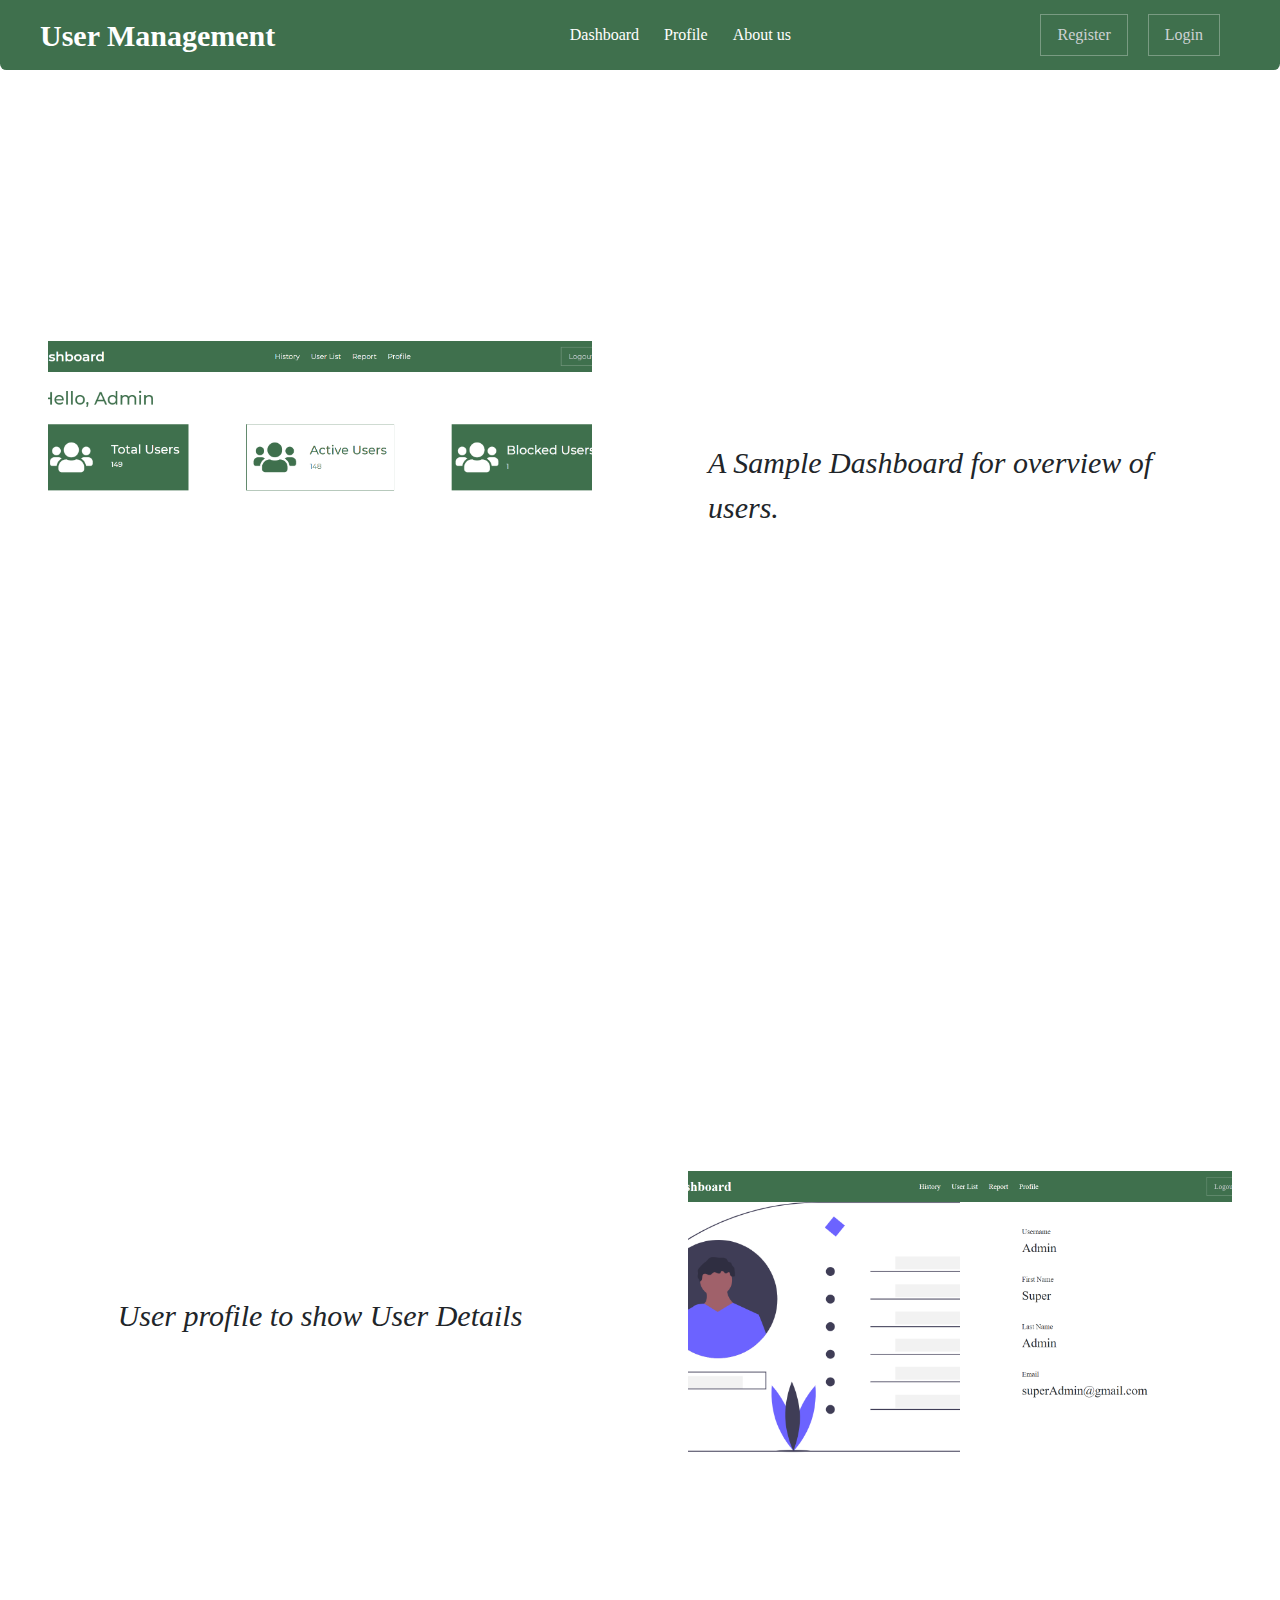
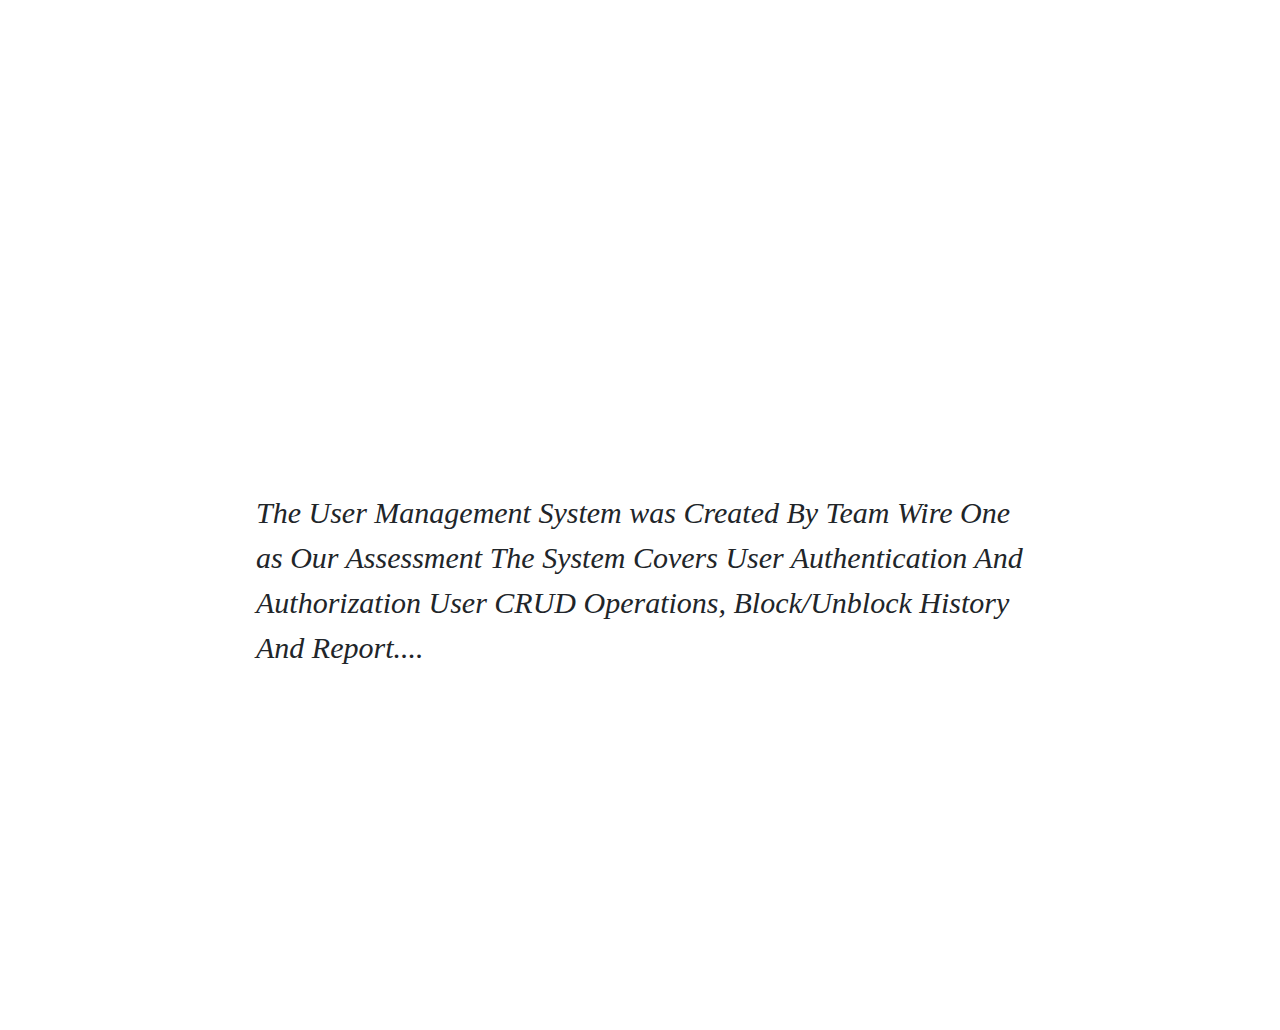
<file: WOUsermanagement/target/WOUsermanagement-1.0-SNAPSHOT/index.html>
<!DOCTYPE html>
<html>
    <head>
        <meta charset="UTF-8">
        <meta name="viewport"
              content="width=device-width, user-scalable=no, initial-scale=1.0, maximum-scale=1.0, minimum-scale=1.0">
        <meta http-equiv="X-UA-Compatible" content="ie=edge">
        <title>Homepage</title>


        <link rel="stylesheet" href="https://stackpath.bootstrapcdn.com/bootstrap/4.4.1/css/bootstrap.min.css">
        <script src="https://code.jquery.com/jquery-3.4.1.slim.min.js"
                integrity="sha384-J6qa4849blE2+poT4WnyKhv5vZF5SrPo0iEjwBvKU7imGFAV0wwj1yYfoRSJoZ+n"
        crossorigin="anonymous"></script>

        <script src="https://stackpath.bootstrapcdn.com/bootstrap/4.4.1/js/bootstrap.min.js"
                integrity="sha384-wfSDF2E50Y2D1uUdj0O3uMBJnjuUD4Ih7YwaYd1iqfktj0Uod8GCExl3Og8ifwB6"
        crossorigin="anonymous"></script>


        <link rel="stylesheet" href="css/main.css"> 
    </head>
    <!- index nav header ->
    <div class="index">
        <div class="header">
            <div class="logo">User Management</div>
            <div class="nav-list">
                <a href="#dashboard"><div>Dashboard</div></a>    
                <a href="#profile"><div>Profile</div></a>
                <a href="#aboutus"><div>About us</div></a>

            </div>
            <div class="logregbtn">
                <a href="register.jsp" ><button class="signin-btn">Register</button></a>
                <a href="login.jsp"><button class="signup-btn">Login</button></a>
            </div>
        </div>
    </div>

    <!--    <div>
            <h1>Page Underway</h1>
    
    
    
            <div id="aboutus">
                The User Management System was Created By Team Wire One as Our Assessment
                The System Covers
                User Authentication And Authorization
                User CRUD Operations, Block/Unblock
                History And Report
            </div>
        </div>-->

    <div class="index-content" id="dashboard">
        <div class="content">
            <div class="content-img">
                <img src="images/dashboard.PNG">
            </div>
        </div>
        <div class="content">
            <div class="content-details">
                <div>A Sample Dashboard for overview of users.</div>
            </div>

        </div>
    </div>

    <div class="index-content" id="profile">
      
        <div class="content">
            <div class="content-details">
                <div>User profile to show User Details</div>
            </div>

        </div>
          <div class="content">
            <div class="content-img">
                <img src="images/userprofile.PNG">
            </div>
        </div>
    </div>
    
    <div class="index-content about">
      
           <div id="aboutus" >
                The User Management System was Created By Team Wire One as Our Assessment
                The System Covers
                User Authentication And Authorization
                User CRUD Operations, Block/Unblock
                History And Report....
            </div>
    </div>
</body>
</html>
</file>
<file: WOUsermanagement/target/WOUsermanagement-1.0-SNAPSHOT/css/main.css>
body{
    font-family: 'Montserrat';
}
.index{
    height: 70px;
}
.index .fixed {
    position: fixed;
    z-index: 1000;
    width: 100%;
    display: -webkit-box;
    display: -ms-flexbox;
    display: flex;
    -webkit-box-pack: center;
    -ms-flex-pack: center;
    justify-content: center; }

.index .menu-list a {
    text-decoration: none; }

.index .menu-list div {
    color: white;
    cursor: pointer; }

.index .header {
    z-index: 100;
    width: 100%;
    position: fixed;
    display: -webkit-box;
    display: -ms-flexbox;
    display: flex;
    height: 70px;
    border-radius: 0px 0px 0.4rem 0.4rem;
    -webkit-box-align: center;
    -ms-flex-align: center;
    align-items: center;
    -webkit-box-pack: justify;
    -ms-flex-pack: justify;
    justify-content: space-between;
    align-items: center;
    background-color: #3F704D;
    color: white;
    padding: 0 30px; }

.index .logo {
    margin: 0 100px 0 10px;
    font-size: 30px;
    font-weight: 600; }

.index .nav-list {
    display: -webkit-box;
    display: -ms-flexbox;
    display: flex; }
.index .nav-list a {
    text-decoration: none;
    cursor: pointer;
    color: white; }
.index .nav-list div {
    margin-right: 25px; }

.index .logregbtn {
    display: -webkit-box;
    display: -ms-flexbox;
    display: flex;
    margin: 0 20px;
    -webkit-box-pack: justify;
    -ms-flex-pack: justify;
    justify-content: space-between;
    -webkit-box-align: center;
    -ms-flex-align: center;
    align-items: center; }

.index .signin-btn, .index .signup-btn {
    background: transparent;
    margin: 0 10px;
    padding: 8px 16px;
    color: #cdd2d4;
    background: none;
    border-width: 0.1rem;
    border-style: solid;
    border-color: rgba(255, 255, 255, 0.3); }
.index .signin-btn:hover, .index .signup-btn:hover {
    border-color: #cdd2d4;
    color: white; }

.index .fixed-nav {
    background-color: black;
    -webkit-box-shadow: 0 5px rgba(0, 0, 0, 0.1);
    box-shadow: 0 5px rgba(0, 0, 0, 0.1);
    cursor: pointer; }
.index .fixed-nav:hover {
    background-color: #242424; }



.profile{
    display: flex;
    width: 100%;
}
.profile .profile-img{
    width: 50%;
    height: 86vh;

}
.profile-img img{
    width: 100%;
    height:100%;
    object-fit: cover;
}
.profile-details{
    padding: 55px  140px;
}
.profile-details h3 {
    margin-bottom: 42px;
}
.history{margin:25px 75px;}

.login{display: flex}

.login-left {
    margin: 117px 175px;
    width: 25%;

}
.login-left input{
    margin-bottom:10px;
}
.login-img{
    width: 50%;
    height: 86vh;

}
.login-img img{
    width: 100%;
    height:100%;
    object-fit: cover;
}

.userform{
    display: flex;
}

.userform-img{
    width: 50%;
    height: 96vh;
}
.userform-img img{
    height: 100%;
    width: 100%;
    object-fit: cover;
}

.userform-right{
    width: 50%;
    padding: 25px
}

.userform-right form{
    padding: 20px 180px;
}
.userform-right input {
    margin-bottom: 14px;
    width: 229px;
    height: 30px;
}

.button{
    background-color: #3F704D;
    color: white;
    border: none;
    cursor: pointer;
    height: 45px;
    font-size: 16px;
    width: 238px;
}

.dashboard{
    display: flex;
    width:100%;
    justify-content: space-around;
}

.dashboard-box{


    background-color: #3F704D;
    width: 335px;
    height:150px;
    display: flex;
    justify-content: space-around;
    align-items: center;
    color: white;
    cursor: pointer;

}
.dashboard-box:hover{
    color: #3F704D;
    background-color: white;
    border: 1px solid #3F704D;
}

.dashboard-box i{
    font-size: 77px;

}

.register{
    display: flex;
    width:100%
}

.register-img{
    width: 50%;
    height: 86vh;

}
.register-img img{
    width: 100%;
    height:100%;
    object-fit: cover;
}

.register-right form{
    padding: 10px 200px;
}

.report{
    display: flex;
    justify-content: space-around;
}

.report-result{
    padding: 20px 60px;
}

.edit-form input{
    width: 100%;
    height: 40px;
    margin-bottom: 10px;
}

.edit-save{
    background-color: #3F704D;
    color: white;
    border: none;
}

.index-content{
    display: flex;
    width:100%;
    height: calc(100vh - 70px);
    
}
.content{padding: 48px;
         width: 50%;
         display: flex;
         justify-content: center;
         align-items: center;}
.content-img{
    width: 713px;
    height: 289px;
    margin: auto;

}
.content-img img{
    width: 100%;
    height:100%;
    object-fit: cover;
}

.content-details{
    padding: 20px;
    font-size: 30px;
    font-style: italic;
}

.about{
    height: 100vh;
    width: 100%;

}
#aboutus{
    font-size: 30px;
    font-style: italic;
    margin: auto;
    width: 60%;
}

.reset-left{
        height: 100vh;
    width: 50%;
    padding: 160px 240px;
}

.reset-left input{ 
    margin-bottom: 20px;
    height: 45px;
    width: 300px;
}
.list-head{
    display: flex;
    width:100%;
    justify-content: space-between;
}

.useredit-left{
    width:50%;
        padding: 10px 220px;
}
.useredit-left input{
    height:45px;
    width: 300px;
    margin-bottom: 10px;
}
</file>
